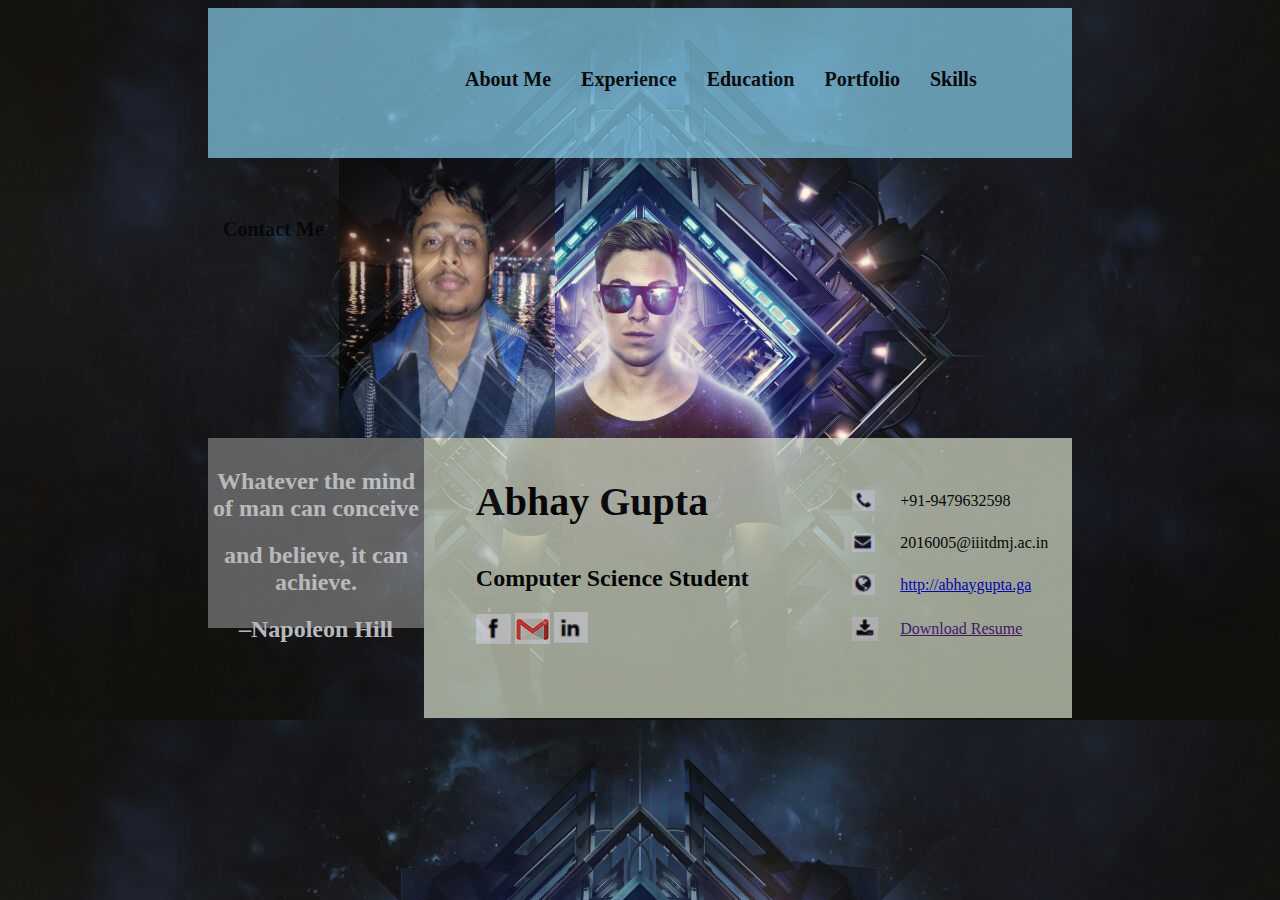
<file: index.html>
<html>
    <head>
        <title>Curriculam Vitae</title>
        <link type="text/css" href="stylesheet.css" rel="stylesheet">
        <meta charset="UTF-8">
        <meta name="description" content="Curriculam Vitae">
        <meta name="keywords" content="HTML,CSS">
        <meta name="author" content="Abhay Gupta">
        <meta name="viewport" content="width=device-width, initial-scale=1.0">
    </head>
    <body>
        <div id="body"><div id="top-bar">
            <div id="blank"></div>
            <div class="top-bar-menu"><a href="index.html">About Me</a></div>
            <div class="top-bar-menu"><a href="experience.html">Experience</a></div>
            <div class="top-bar-menu"><a href="education.html">Education</a></div>
            <div class="top-bar-menu"><a href="portfolio.html">Portfolio</a></div>
            <div class="top-bar-menu"><a href="skills.html">Skills</a></div>
            <div class="top-bar-menu"><a href="contact.html">Contact Me</a></div>
        </div>
        
        <div id="middle-bar">
            <img src="photo.jpg" height="280" width="25%">
            
            <div class="content">
                <div style="width:350px;position:relative;float:left;">
                    <p style="width:300px;font-size:40px;font-weight:bold;">Abhay Gupta</p>
                    <h2 style="width:300px;"><b>Computer Science Student</b></h2>
                    <a href="https://www.facebook.com/GUPTAABHAY99" target="_blank"><img src="facebook.PNG"></a>
                    <a href="mailto:abhay.abhaygupta.gupta3@gmail.com"><img src="gmail.png"></a>
                    <a href="https://www.linkedin.com/in/abhay-gupta-97a94112b/" target="_blank"><img src="linkedin.PNG"></a>
                </div>
                <div style="position:relative;float:right;width:180px;padding:40 0;">
                    <table>
                        <tr>    
                            <td><img src="phone.PNG"></td>
                            <td>+91-9479632598</td>
                        </tr>
                        
                        <tr>    
                            <td><img src="mail.PNG"></td>
                            <td>2016005@iiitdmj.ac.in</td>
                        </tr>
                        
                        <tr>    
                            <td><img src="website.PNG"></td>
                            <td><a href="http://abhaygupta.ga">http://abhaygupta.ga</a></td>
                        </tr>
                        
                        <tr>    
                            <td><img src="download.PNG"></td>
                            <td><a href="" download="AbhayGuptaProfile.pdf">Download Resume</a></td>
                        </tr>
                    
                    </table>
                </div>
                
            </div>
        </div>
        
        <div id="quotation-bar">
            <h2>Whatever the mind of man can conceive</h2>
            <h2>and believe, it can achieve.</h2>
            <h2>–Napoleon Hill</h2>
                
            
        </div>
        </div>
    </body>
</html>
</file>
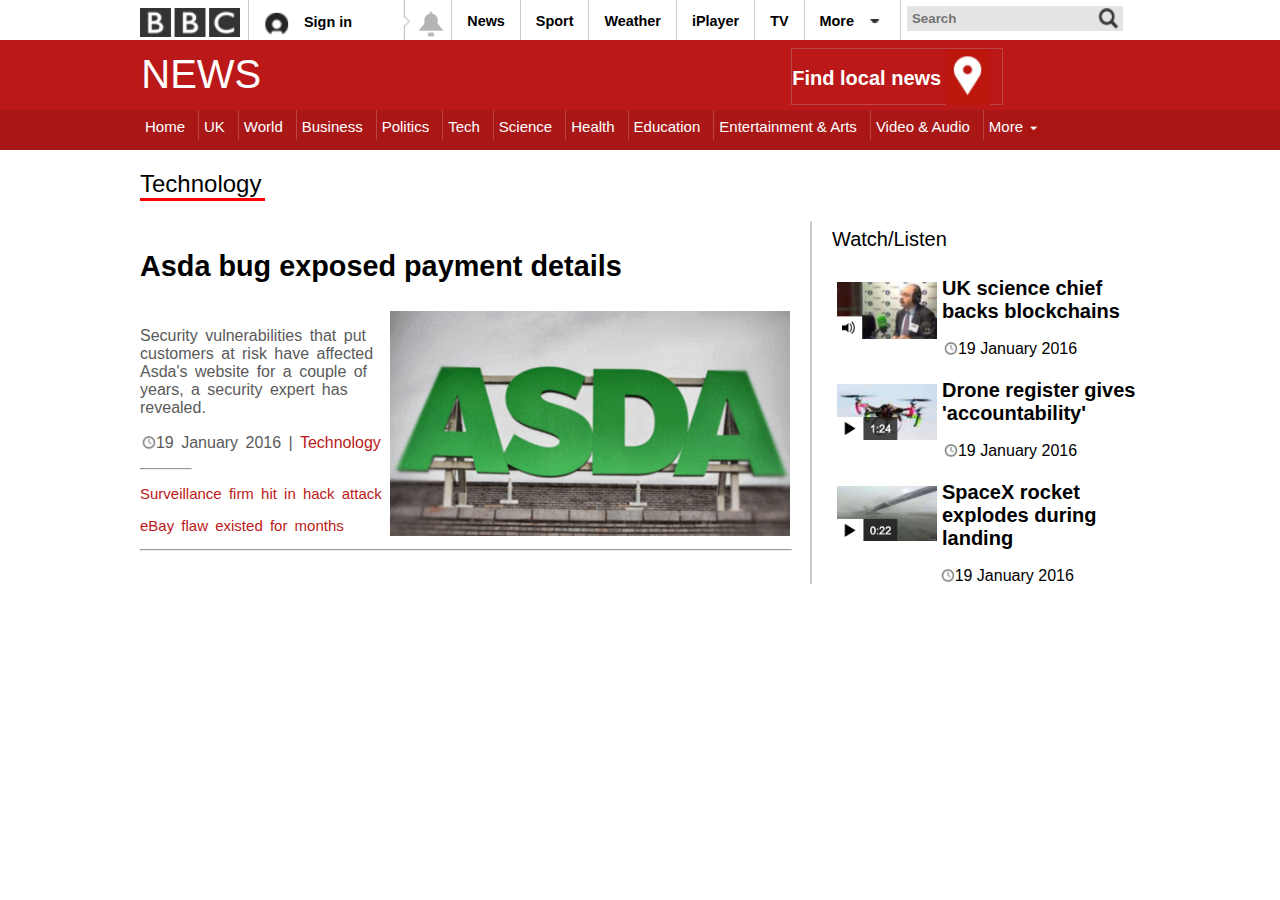
<file: BBCWebsite/index.html>
<html>
    <head>
        <title>BBC Website</title>
        <link rel="shortcut icon" href="images/bbc-log.ico" />
        <link rel="stylesheet" type="text/css" href="stylesheet.css" />
    </head>
    <body>
        <div id="topbar">
            <img id="logo" src="images/bbc-logo.png" />
            
            <div class="topbar-section"><a href="">
                <img id="signin-image" src="images/signinimage.png" />
                <span id="signin-text">Sign in</span></a></div>
            
            <div id="bell-div">
                <img id="wigglyline" src="images/wigglyline.png" />
                <a href=""><img id="bell" src="images/bell.png" /></a>
             
            </div>
            <div class="topbar-section topbar-menu"><a href="">News</a></div> 
            <div class="topbar-section topbar-menu"><a href="">Sport</a></div> 
            <div class="topbar-section topbar-menu"><a href="">Weather</a></div> 
            <div class="topbar-section topbar-menu"><a href="">iPlayer</a></div> 
            <div class="topbar-section topbar-menu"><a href="">TV</a></div> 
            <div class="topbar-section topbar-menu"><a href="">More<img id="more-arrow" src="images/more-arrow.png" /></a></div> 
            <div class="topbar-section">
                <input id="search-box" type="text" placeholder="Search">
                <a href=""><img id="magnify" src="images/magnifying-glass.png" /></a>
            </div>
        </div>
        <div class="clear"></div>
        <div id="menu">
            <div id="menu-bar">
                <h1>NEWS</h1>
                <div id="local-news"><a href="">Find local news</a>
                <img src="images/pointer.png" />
                </div>
            </div>
        </div>
        
        <div id="menu-2">
            <div id="menu-bar-2">
                <a class="menu-item" href="">Home</a>
                <a class="menu-item" href="">UK</a>
                <a class="menu-item" href="">World</a>
                <a class="menu-item" href="">Business</a>
                <a class="menu-item" href="">Politics</a>
                <a class="menu-item" href="">Tech</a>
                <a class="menu-item" href="">Science</a>
                <a class="menu-item" href="">Health</a>
                <a class="menu-item" href="">Education</a>
                <a class="menu-item" href="">Entertainment & Arts</a>
                <a class="menu-item" href="">Video & Audio</a>
                <a id="special" href="">More<img id="special-image" src="images/down-arrow.png" /></a>
            
            </div>
        
        </div>
        <div class="clear"></div>
        
        <div id="main-section-container">
            <div>
                <h2>Technology</h2>
                <div id="main-section">
                <h3><a href="">Asda bug exposed payment details</a></h3>
                <div id="article">
                    <p>Security vulnerabilities that put customers at risk have affected Asda's website for a couple of years, a security expert has revealed.</p>
                    
                    <p><img src="images/clock.png" />19 January 2016 | <a href="">Technology</a>
                    </p><hr width="50" align="left" />
                    <p class="headlines"><a href="">Surveillance firm hit in hack attack</a></p>
                    <p class="headlines"><a href="">eBay flaw existed for months</a></p>
                    <hr width="650px" />
                </div>
                <img id="main-image" src="images/main-article-image.png" /></div>
                
                <div id="watch-listen">
                    <h4>Watch/Listen</h4>
                    <div style="padding-bottom:5;"><img class="article-side-image" src="images/article1.png" />
                    <a href="">UK science chief backs blockchains</a>
                        <p><img src="images/clock.png" />19 January 2016</p></div>
                    
                    <div style="padding-bottom:5;"><img class="article-side-image" src="images/article2.png" />
                    <a href="">Drone register gives 'accountability'</a>
                        <p><img src="images/clock.png" />19 January 2016</p></div>
                    
                    <div><img class="article-side-image" src="images/article3.png" />
                    <a href="">SpaceX rocket explodes during landing</a>
                        <pre><p style="font-size:16;font-family:Helvetica;">                        <img  src="images/clock.png" />19 January 2016</p></pre></div>
                </div>
                
            </div>
        </div>
    
        
    </body>
</html>
</file>
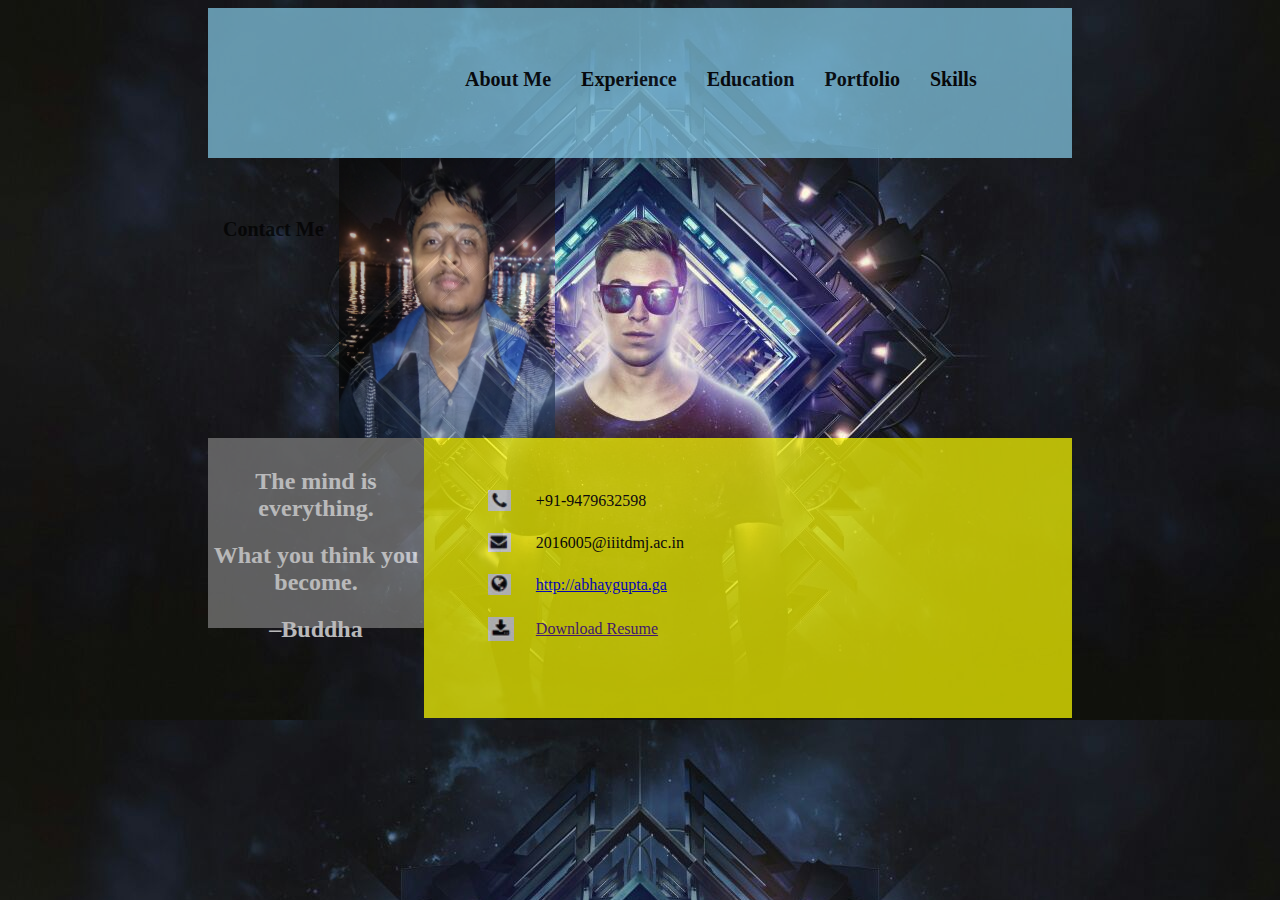
<file: contact.html>
<html>
    <head>
        <title>Curriculam Vitae</title>
        <link type="text/css" href="stylesheet.css" rel="stylesheet">
        <meta charset="UTF-8">
        <meta name="description" content="Curriculam Vitae">
        <meta name="keywords" content="HTML,CSS">
        <meta name="author" content="Abhay Gupta">
        <meta name="viewport" content="width=device-width, initial-scale=1.0">
    </head>
    <body>
        <div id="body"><div id="top-bar">
            <div id="blank"></div>
            <div class="top-bar-menu"><a href="index.html">About Me</a></div>
            <div class="top-bar-menu"><a href="experience.html">Experience</a></div>
            <div class="top-bar-menu"><a href="education.html">Education</a></div>
            <div class="top-bar-menu"><a href="portfolio.html">Portfolio</a></div>
            <div class="top-bar-menu"><a href="skills.html">Skills</a></div>
            <div class="top-bar-menu"><a href="contact.html">Contact Me</a></div>
        </div>
        
        <div id="middle-bar">
            <img src="photo.jpg" height="280" width="25%">
            
            <div class="content" style="background:yellow;">
                <div style="position:relative;float:left;width:180px;padding:40 0;">
                    <table>
                        <tr>    
                            <td><img src="phone.PNG"></td>
                            <td>+91-9479632598</td>
                        </tr>
                        
                        <tr>    
                            <td><img src="mail.PNG"></td>
                            <td>2016005@iiitdmj.ac.in</td>
                        </tr>
                        
                        <tr>    
                            <td><img src="website.PNG"></td>
                            <td><a href="http://abhaygupta.ga">http://abhaygupta.ga</a></td>
                        </tr>
                        
                        <tr>    
                            <td><img src="download.PNG"></td>
                            <td><a href="" download="AbhayGuptaProfile.pdf">Download Resume</a></td>
                        </tr>
                    
                    </table>
                </div>
            </div>
        </div>
        
        <div id="quotation-bar">
            <h2>The mind is everything.   </h2>
            <h2>What you think you become.</h2>
            <h2>–Buddha</h2>
        </div>
        </div>
    </body>
</html>
</file>
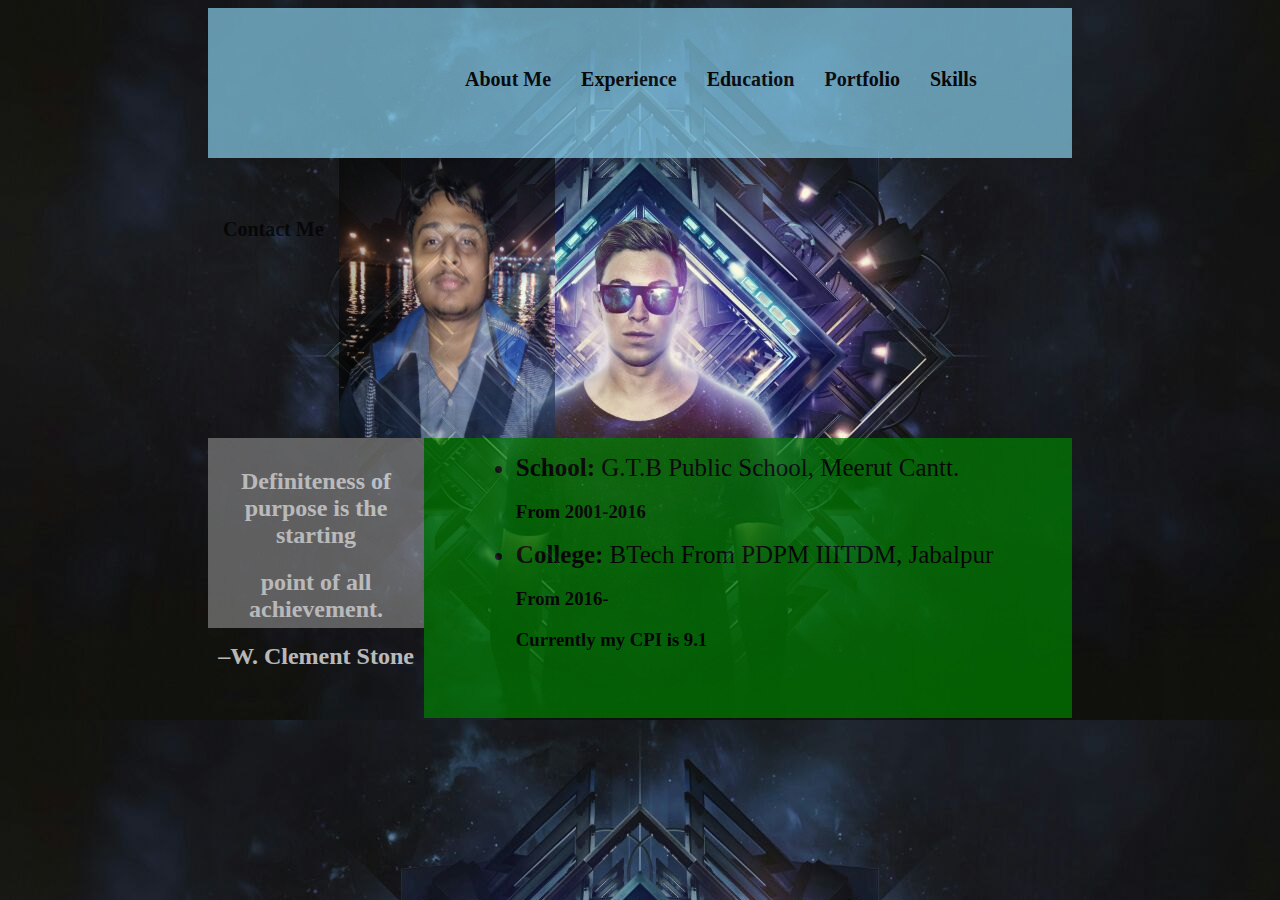
<file: education.html>
<html>
    <head>
        <title>Curriculam Vitae</title>
        <link type="text/css" href="stylesheet.css" rel="stylesheet">
        <meta charset="UTF-8">
        <meta name="description" content="Curriculam Vitae">
        <meta name="keywords" content="HTML,CSS">
        <meta name="author" content="Abhay Gupta">
        <meta name="viewport" content="width=device-width, initial-scale=1.0">
    </head>
    <body>
        <div id="body"><div id="top-bar">
            <div id="blank"></div>
            <div class="top-bar-menu"><a href="index.html">About Me</a></div>
            <div class="top-bar-menu"><a href="experience.html">Experience</a></div>
            <div class="top-bar-menu"><a href="education.html">Education</a></div>
            <div class="top-bar-menu"><a href="portfolio.html">Portfolio</a></div>
            <div class="top-bar-menu"><a href="skills.html">Skills</a></div>
            <div class="top-bar-menu"><a href="contact.html">Contact Me</a></div>
        </div>
        
        <div id="middle-bar">
            <img src="photo.jpg" height="280" width="25%">
            
            <div class="content" style="background:green;">
                <div style="width:600px;position:relative;float:left;">
                    <ul>
                        <li class="list-class"><b>School:</b> G.T.B Public School, Meerut Cantt.</li>
                        <h3>From 2001-2016</h3>
                        <li class="list-class"><b>College:</b> BTech From PDPM IIITDM, Jabalpur</li>
                        <h3>From 2016-</h3>
                        <h3>Currently my CPI is 9.1</h3>
                    </ul>
                    
                </div>
            
            </div>
        </div>
        
        <div id="quotation-bar">
            <h2>Definiteness of purpose is the starting  </h2>
            <h2>point of all achievement.</h2>
            <h2>–W. Clement Stone</h2>
        </div>
        </div>
    </body>
</html>
</file>
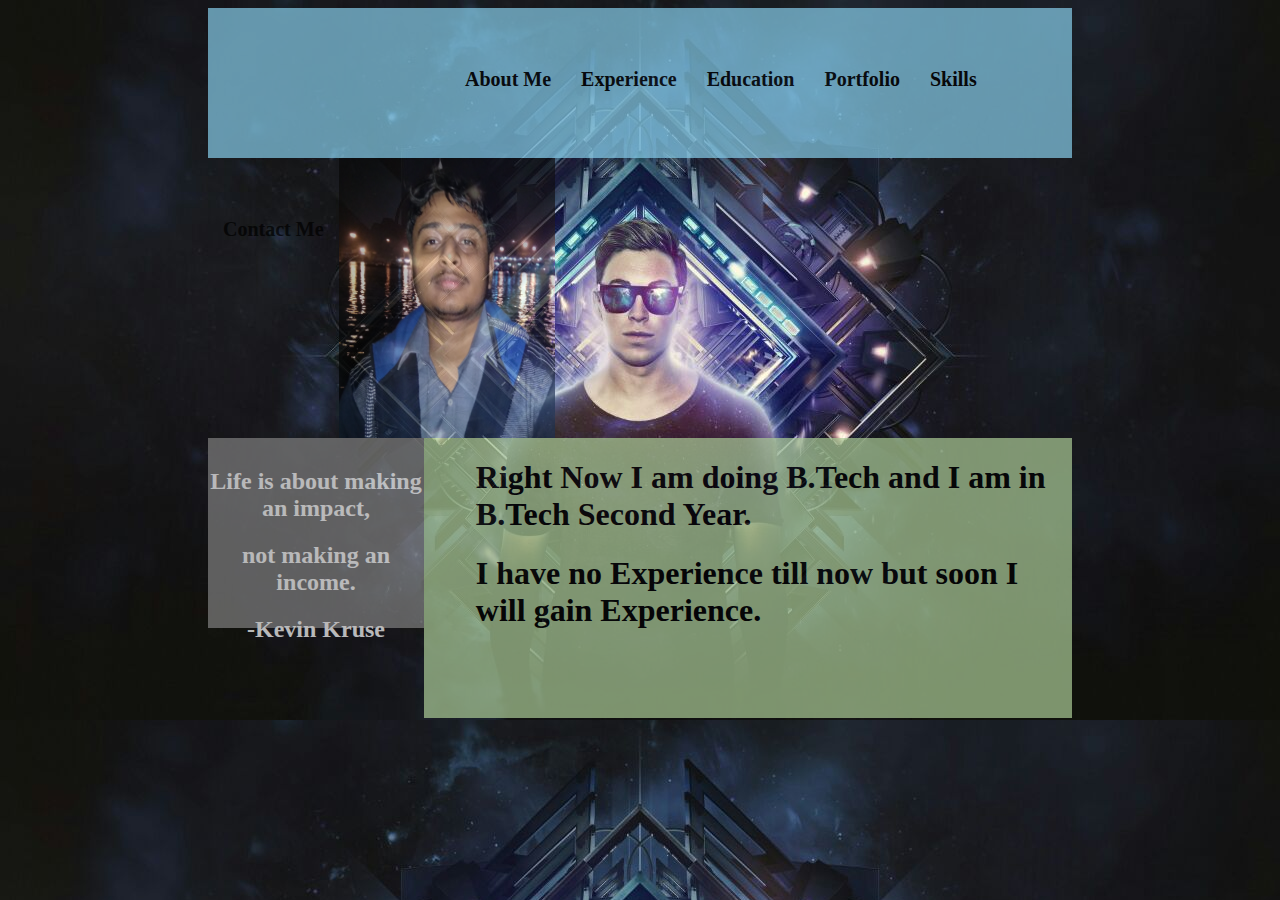
<file: experience.html>
<html>
    <head>
        <title>Curriculam Vitae</title>
        <link type="text/css" href="stylesheet.css" rel="stylesheet">
        <meta charset="UTF-8">
        <meta name="description" content="Curriculam Vitae">
        <meta name="keywords" content="HTML,CSS">
        <meta name="author" content="Abhay Gupta">
        <meta name="viewport" content="width=device-width, initial-scale=1.0">
    </head>
    <body>
        <div id="body"><div id="top-bar">
            <div id="blank"></div>
            <div class="top-bar-menu"><a href="index.html">About Me</a></div>
            <div class="top-bar-menu"><a href="experience.html">Experience</a></div>
            <div class="top-bar-menu"><a href="education.html">Education</a></div>
            <div class="top-bar-menu"><a href="portfolio.html">Portfolio</a></div>
            <div class="top-bar-menu"><a href="skills.html">Skills</a></div>
            <div class="top-bar-menu"><a href="contact.html">Contact Me</a></div>
        </div>
        
        <div id="middle-bar">
            <img src="photo.jpg" height="280" width="25%">
            
            <div class="content" style="background:rgb(172,204,151);">
                <div style="width:600px;position:relative;float:left;">
                    <h1>Right Now I am doing B.Tech and I am in B.Tech Second Year.</h1>
                    <h1> I have no Experience till now but soon I will gain Experience.</h1>
                
                </div>
            </div>
        </div>
        
        <div id="quotation-bar">
            <h2> Life is about making an impact,</h2>
            <h2> not making an income. </h2>
            <h2>-Kevin Kruse</h2>
        </div>
        </div>
    </body>
</html>
</file>
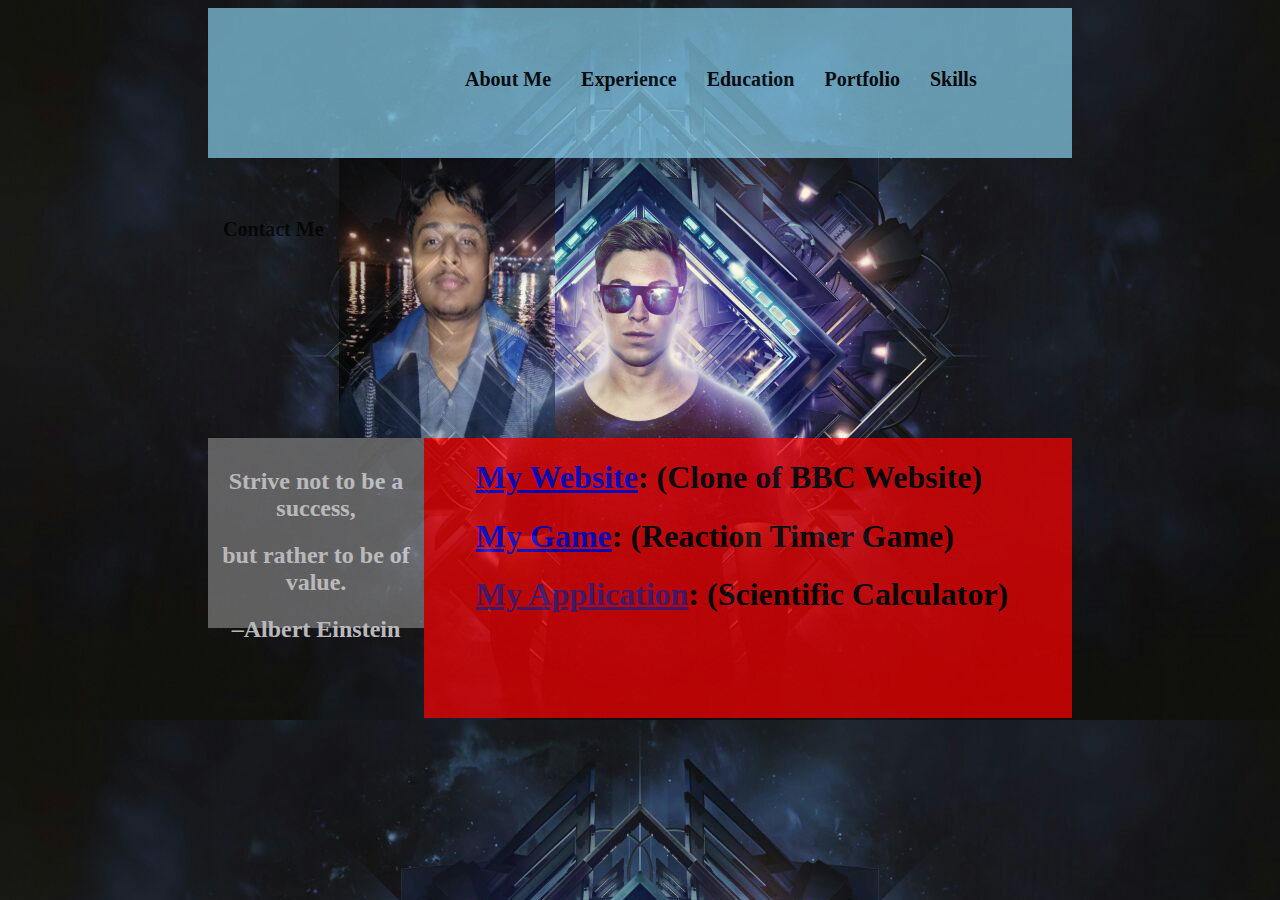
<file: portfolio.html>
<html>
    <head>
        <title>Curriculam Vitae</title>
        <link type="text/css" href="stylesheet.css" rel="stylesheet">
        <meta charset="UTF-8">
        <meta name="description" content="Curriculam Vitae">
        <meta name="keywords" content="HTML,CSS">
        <meta name="author" content="Abhay Gupta">
        <meta name="viewport" content="width=device-width, initial-scale=1.0">
    </head>
    <body>
        <div id="body"><div id="top-bar">
            <div id="blank"></div>
            <div class="top-bar-menu"><a href="index.html">About Me</a></div>
            <div class="top-bar-menu"><a href="experience.html">Experience</a></div>
            <div class="top-bar-menu"><a href="education.html">Education</a></div>
            <div class="top-bar-menu"><a href="portfolio.html">Portfolio</a></div>
            <div class="top-bar-menu"><a href="skills.html">Skills</a></div>
            <div class="top-bar-menu"><a href="contact.html">Contact Me</a></div>
        </div>
        
        <div id="middle-bar">
            <img src="photo.jpg" height="280" width="25%">
            
            <div class="content" style="background:red;">
                <div style="width:600px;position:relative;float:left;">
                    <h1><a href="BBCWebsite/index.html" target="_blank">My Website</a>: (Clone of BBC Website)</h1>
                    <h1><a href="reaction%20timer.html" target="_blank">My Game</a>: (Reaction Timer Game)</h1>
                    <h1><a href="" download="IP_Project.jar">My Application</a>: (Scientific Calculator)</h1>
                    
                
                </div>
            
            </div>
        </div>
        
        <div id="quotation-bar">
            <h2>Strive not to be a success,</h2>
            <h2>but rather to be of value.</h2>
            <h2>–Albert Einstein</h2>
        </div>
        </div>
    </body>
</html>
</file>
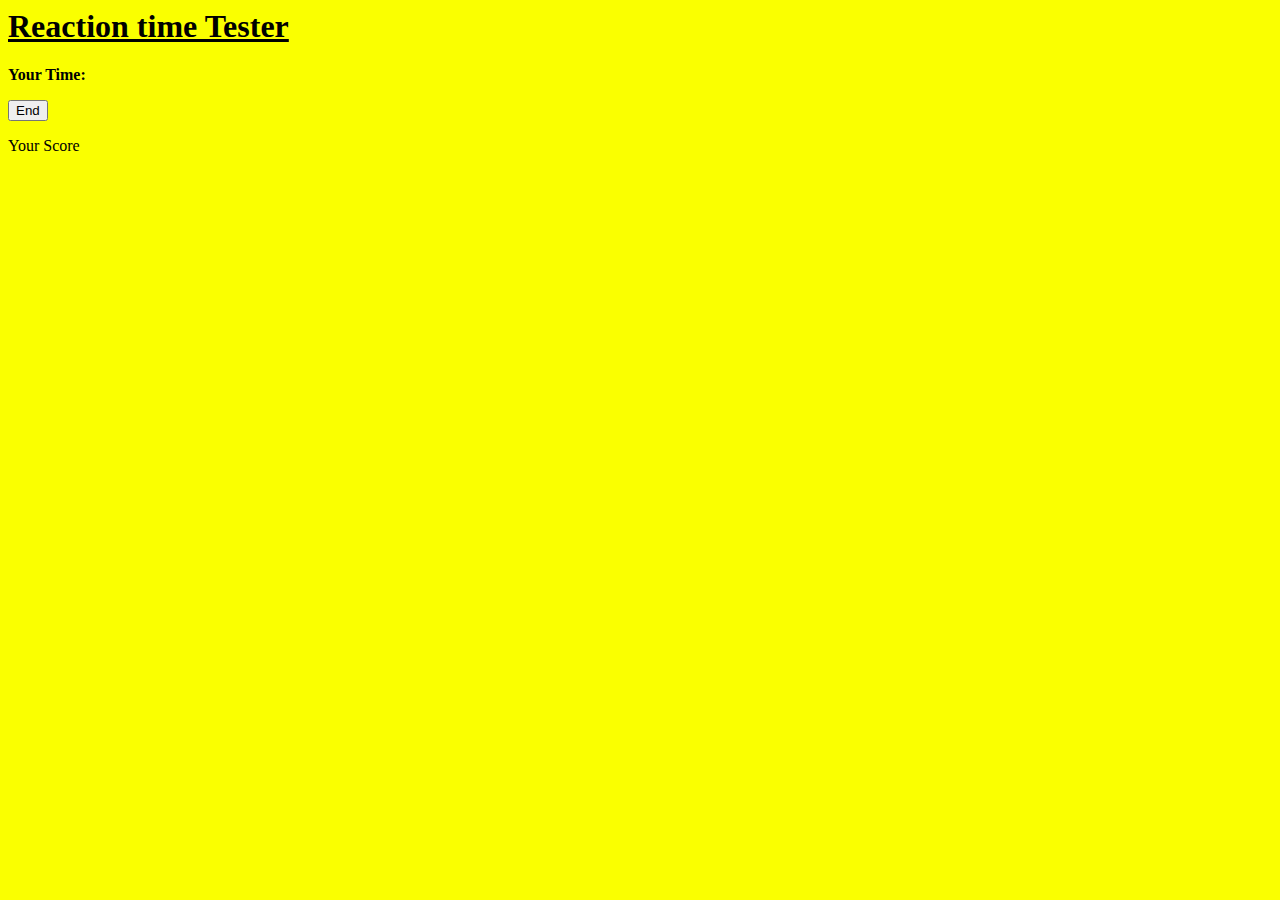
<file: reaction timer.html>
<html>
    <head>
        <title>Reaction Timer</title>
        <style type="text/css">
            #shape{
                width:200px;
                height:200px;
                background:red;
                display:none; /*for initial purpose*/
                position:relative; /*for random appearance*/
            }
        </style>
    </head>
    <body bgcolor="#FAFF00">
        <h1><u>Reaction time Tester</u></h1>
        <p><b>Your Time:<span id="timeTaken"></span></b></p>
        <input type="button" id="end" value="End">
        <p id="displayScore">Your Score<br></p>
        <div id="shape"></div>
        
        <script type="text/javascript">
            var t=0;
            function MaxInArray(total_array){
                    
                    var max=0;
                    for(var i=0;i<total_array.length;i++){
                        if(total_array[i]>max){
                            max=total_array[i];}
                        
                    }
                    return max;
                }
            function MinInArray(total_array){
                    var min=10;
                    
                    for(var i=0;i<total_array.length;i++){
                        
                        if(total_array[i]<min){
                            min=total_array[i];}
                    }
                return min;
            }
                
            
            var start = new Date().getTime();
            var Score = new Array(); //for storing scores
            
            function getRandomColor(){
                var letters = '0123456789ABCDEF'.split('');
                var color = '#';
                for (var i=0; i<6;i++){
                    color+= letters[Math.floor(Math.random()*16)];
                }
                return color;
            }
            
            function makeShapeAppear(){
                
                var top = Math.random()*300 + 50;
                var left = Math.random()*600;
                var width = Math.random()*150 + 50;
                var height = width;
                                
                if(Math.random() > 0.5){
                    document.getElementById("shape").style.borderRadius = "50%";
                }
                
                document.getElementById("shape").style.top = top + "px";
                document.getElementById("shape").style.left = left + "px";
                document.getElementById("shape").style.width = width + "px";
                document.getElementById("shape").style.height = height + "px";
                document.getElementById("shape").style.background = getRandomColor();
                
                document.getElementById("shape").style.display = "block"; // to make appear
                
                start = new Date().getTime();
            }
            
            
            function appearAfterDelay(){
                setTimeout(makeShapeAppear,Math.random()*2000); //it will run function between 0 to 2 seconds
            }
            
            
            appearAfterDelay();
            
            
            document.getElementById("shape").onclick = function(){
                var stop = new Date().getTime();
                document.getElementById("shape").style.display = "none";
                var timeTaken = (stop-start)/1000; //to make it in seconds as it is in milliseconds
                Score.push(timeTaken);
                document.getElementById("timeTaken").innerHTML = timeTaken + "s";
                t++;
                if(t<10)
                appearAfterDelay();
                else{
                    
                    document.getElementById("shape").style.display = "none";
                var total=0;
                var text="";
                for(var i=0;i<Score.length;i++){
                    text+= Score[i]+"s<br />";
                    total+=Score[i];
                }
                
                
                text+="<font size='10px'><b>Average Score: "+(total/Score.length)+"s" +"<br>\nMinimum Time: "+MinInArray(Score)+"s<br>\nMaximum Time: "+MaxInArray(Score)+"s<br></b></font>";
                document.getElementById("displayScore").innerHTML += text;
                alert("Your avg. reaction time is "+(total/Score.length)+"s\nYour lowest time is "+MinInArray(Score)+"s\nYour Highest time is "+MaxInArray(Score));
                    
                }
            }
            
            document.getElementById("end").onclick = function(){
                document.getElementById("shape").style.display = "none";
                var total=0;
                var text="";
                for(var i=0;i<Score.length;i++){
                    text+= Score[i]+"s<br />";
                    total+=Score[i];
                }
                
                
                text+="<font size='10px'><b>Average Score: "+(total/Score.length)+"s" +"<br>\nMinimum Time: "+MinInArray(Score)+"s<br>\nMaximum Time: "+MaxInArray(Score)+"s<br></b></font>";
                document.getElementById("displayScore").innerHTML += text;
                alert("Your avg. reaction time is "+(total/Score.length)+"s\nYour lowest time is "+MinInArray(Score)+"s\nYour Highest time is "+MaxInArray(Score));
            }
            
        </script>
    
    </body>
    

</html>
</file>
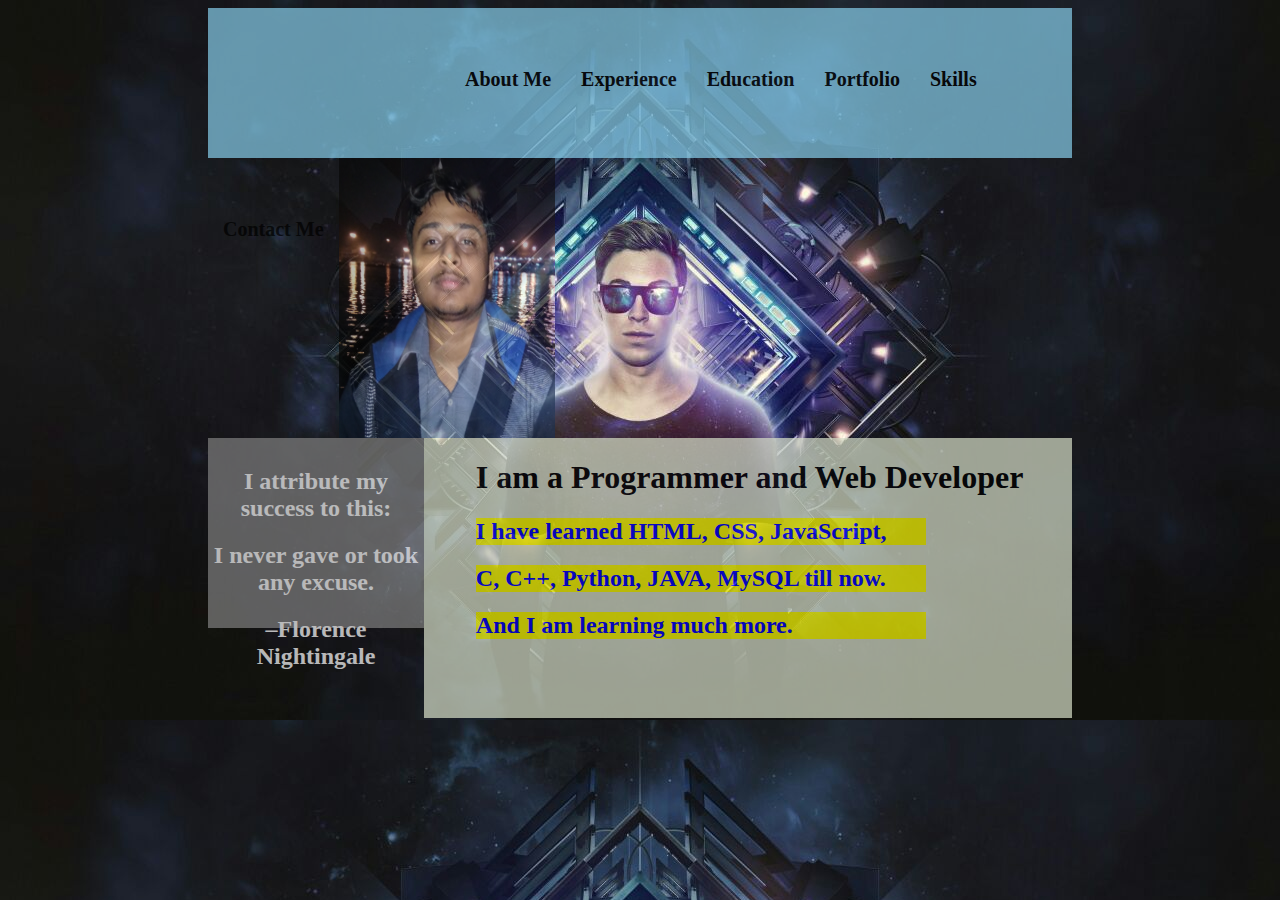
<file: skills.html>
<html>
    <head>
        <title>Curriculam Vitae</title>
        <link type="text/css" href="stylesheet.css" rel="stylesheet">
        <meta charset="UTF-8">
        <meta name="description" content="Curriculam Vitae">
        <meta name="keywords" content="HTML,CSS">
        <meta name="author" content="Abhay Gupta">
        <meta name="viewport" content="width=device-width, initial-scale=1.0">
    </head>
    <body>
        <div id="body"><div id="top-bar">
            <div id="blank"></div>
            <div class="top-bar-menu"><a href="index.html">About Me</a></div>
            <div class="top-bar-menu"><a href="experience.html">Experience</a></div>
            <div class="top-bar-menu"><a href="education.html">Education</a></div>
            <div class="top-bar-menu"><a href="portfolio.html">Portfolio</a></div>
            <div class="top-bar-menu"><a href="skills.html">Skills</a></div>
            <div class="top-bar-menu"><a href="contact.html">Contact Me</a></div>
        </div>
        
        <div id="middle-bar">
            <img src="photo.jpg" height="280" width="25%" >
            
            <div class="content">
                <div style="width:600px;position:relative;float:left;">
                    <h1>I am a Programmer and Web Developer</h1>
                    <h2 style="color:blue;background:yellow;width:450px;">I have learned HTML, CSS, JavaScript, </h2>
                    <h2 style="color:blue;background:yellow;width:450px;">C, C++, Python, JAVA, MySQL till now.</h2>
                    <h2 style="color:blue;background:yellow;width:450px;">And I am learning much more.</h2>
                </div>
            
            </div>
        </div>
        
        <div id="quotation-bar">
            <h2>I attribute my success to this:  </h2>
            <h2>I never gave or took any excuse.</h2>
            <h2>–Florence Nightingale</h2>
        </div>
        </div>
    </body>
</html>
</file>
<file: stylesheet.css>
body{
    background-image:url("background.jpg");
    opacity:0.7;
}

#body{
    margin:0 200;
    
}
#top-bar{
    background:skyblue;
    height:150;
    width:100%;
    
    
}

#quotation-bar{
    background:grey;
    height:180;
    width:100%;
    color:white;
    text-align:center;
    padding-top:10;
    margin-top:0;
    
}

.content{
    background:rgb(216,224,201);
    width:63%;
    height:280;
    position:relative;
    float:right;
    padding:0 6%;
    
}

.top-bar-menu{
    float:left;
    font-weight: bold;
    color:black;
    font-size:20;
    padding:60px 15px 0 15px;
    height:90;
    
}
#blank{
    width:212;
    float:left;
    padding:50px 15px 0 15px;
    height:100;
}

.top-bar-menu a{
    text-decoration: none;
    color:black;
    
}

.top-bar-menu:hover{
   background:white;
    
}

tr, td{
    padding:10px;
}

.list-class{
    font-size:25px;
    
}
</file>
<file: BBCWebsite/stylesheet.css>
#topbar{
    margin:0 auto;
    width:1000px;
    height:40px;
}

body{
    margin:0;
    padding:0;
    font-family: Helvetica, Arial, sans-serif;
}

#logo{
    margin-top:8px;
    width:100px;
    float:left;
    margin-right:8px;
}

.topbar-section{
    float:left;
    border-left: 1px solid #CCCCCC;
    height:100%;
}

#signin-image{
    width:25px;
    margin:12px 15px;
    float:left;
}

#signin-text{
    font-weight:bold;
    font-size:90%;
    position:relative;
    top:14px;
    padding-right:50px;
}

#bell-div{
    float:left;
}

#wigglyline{
    height:100%;
    float:left;
   
}

#bell{
    width:30px;
    height:30px;
    margin:9px 5px;
    
}

.topbar-menu{
    font-weight:bold;
    font-size:90%;
    padding:13px 15px 0 15px;
    height:27px;
}

#more-arrow{
    margin-left:15px;
    width:16px;
}

#search-box{
    background-color:#E4E4E4;
    border:none;
    font-weight:bold;
    color:black;
    padding:5px;
    margin:6px 0 6px 6px;
    float:left;
}

#magnify{
    width:27px;
    margin:6px 0 0 0;
    
}

 a{
    
    text-decoration:none;
    font-weight:bold;
    color:black;
}

#menu{
    background:#BB1919;
    width:100%;
    height:70px;
    
}


h1{
    color:white;
    padding:0;
    margin:0;
    font-size:40px;
    font-weight: normal;
    padding-top:12px;
    float: left;
    position:relative;
    left:-310;
}

#local-news a{
    color:white;
    font-weight:bold;
    font-size:20px;
    position:relative;
    top:-20;
    text-decoration:none;
}

#local-news a:hover{
    text-decoration:underline;
    
}
#local-news{
    position:relative;
    left:220;
    top:8;
    border:1px solid #BB4545;
    float:left;
    width:210;
    height: 55;
}

#menu-bar{
    margin:0 auto;
    width:1000;
}

#menu-2{
    background:#A91717;
    width:100%;
    height:40px;
}

#menu-bar-2{
    margin:0 auto;
    width:1000px;
}

.menu-item{
    color:white;
    font-size:15px;
    font-weight: normal;
    text-decoration:none;
    border-right:1px solid #BB4545;
    padding-bottom:5;
    padding-right:13;
    padding-left:5;
    float:left;
    padding-top:8;
    
    
    
}
#menu-bar-2 a:hover{
    text-decoration: underline;
}

#special{
    color:white;
    font-weight: normal;
    font-size:15px;
    text-decoration:none;
    padding-bottom:8;
    padding-right:13;
    padding-left:5;
    float:left;
    padding-top:8;
    
    
  }
#special-image{
    width:12;
    position:relative;
    top:2;
    padding-left:5;
}

#main-section-container{
    margin:0 auto;
    width:1000px;
}

h2{
    font-weight:normal;
    border-bottom: 3px solid red;
    width:125;
}
h3{
    font-size:180%;
    width:500;
}

h3 a:hover{
    color:#1167a8;
}
#article{
    color:#5a5a5a;
    word-spacing: 3px;
    width:250;
    float:left;
}
#article a{
    color:#BB1919;
    font-weight:normal;
}
#article a:hover{
    color:#119AD5;
}

#article img{
    height:15px;
    position:relative;
    top:2;
}

#main-image{
    width:400;
}

#topbar .topbar-menu a:hover{
    border-bottom:3px solid red;
}

hr{
    color:#CCCCCC;
}
.headlines{
    font-size:15;
    }

#main-section{
    float:left;
    border-right:2px solid #CCCCCC;
    padding-right:20;
    margin-right:20px;
    padding-bottom:25;
    
}

h4{
    font-weight: normal;
    font-size:20;
}

.article-side-image{
    float:left;
    width:100;
    padding:5;
}
#watch-listen a{
    font-size:20px;
}

#watch-listen p img{
    height:15px;
    position:relative;
    top:2;
}
</file>
